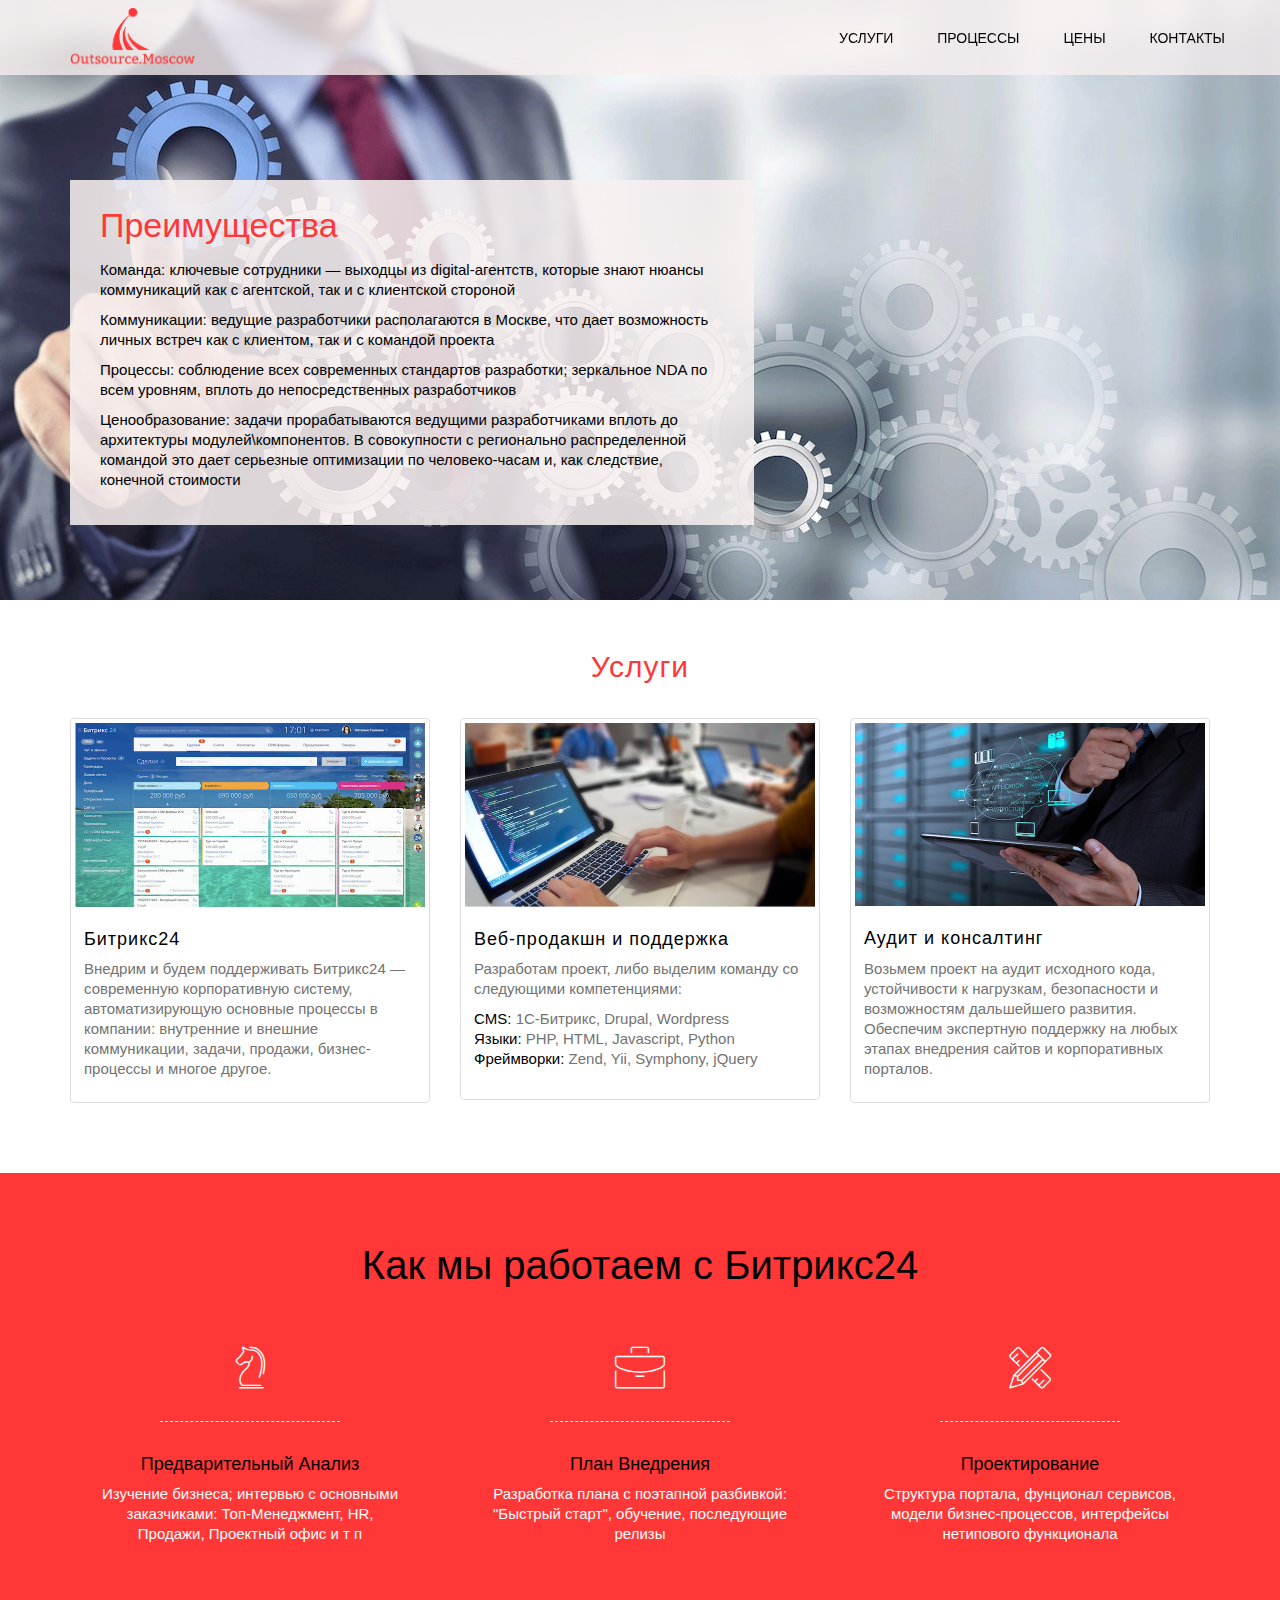
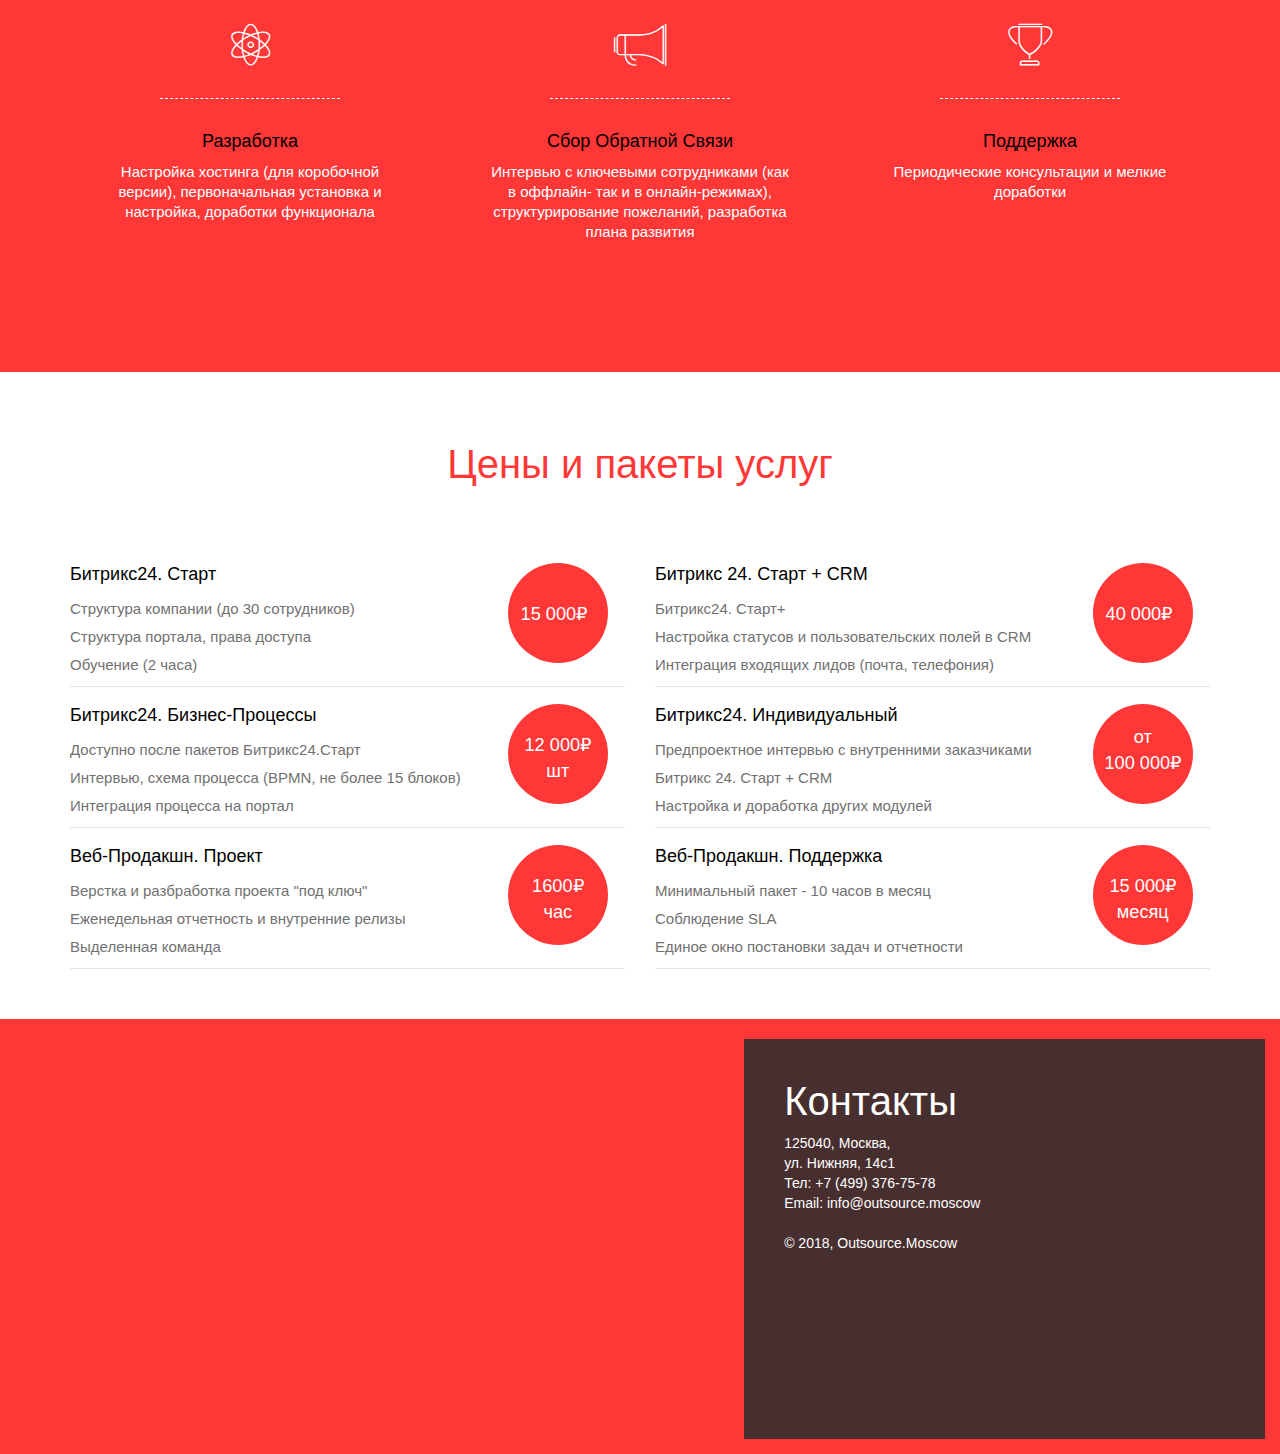
<file: index.html>
<!doctype html>
<!--[if lt IE 7]>      <html class="no-js lt-ie9 lt-ie8 lt-ie7" lang=""> <![endif]-->
<!--[if IE 7]>         <html class="no-js lt-ie9 lt-ie8" lang=""> <![endif]-->
<!--[if IE 8]>         <html class="no-js lt-ie9" lang=""> <![endif]-->
<!--[if gt IE 8]><!-->
<html class="no-js" lang="">
<!--<![endif]-->

<head>
<meta charset="utf-8">
<meta name="description" content="">
<meta name="viewport" content="width=device-width, initial-scale=1">
<meta name="yandex-verification" content="359960bb52dfb3bc" />
<title>Outsource.Moscow - регионально распределенный веб-продакшн с экспертизой в Москве</title>
<link rel="stylesheet" href="css/bootstrap.min.css">
<link rel="stylesheet" href="css/flexslider.css">
<link rel="stylesheet" href="css/jquery.fancybox.css">
<link href="css/owl.carousel.css" rel="stylesheet">
<link href="css/owl.transitions.css" rel="stylesheet">
<link rel="stylesheet" href="css/main.css">
<link rel="stylesheet" href="css/responsive.css">
<link rel="stylesheet" href="css/font-icon.css">
<link rel="stylesheet" href="css/animate.min.css">

    <!-- Global site tag (gtag.js) - Google Analytics -->
    <script async src="https://www.googletagmanager.com/gtag/js?id=UA-125645976-1"></script>
    <script>
        window.dataLayer = window.dataLayer || [];
        function gtag(){dataLayer.push(arguments);}
        gtag('js', new Date());

        gtag('config', 'UA-125645976-1');
    </script>
</head>

<body>
<!-- header section -->
<section role="banner" id="home">
  <header id="header" class="fixed">
    <div class="header-content clearfix"> <a class="logo" href="#home"><img src="images/logo.png" width="125px" height="60px" /></a>
      <nav class="navigation" role="navigation">
        <ul class="primary-nav">
          <!--<li><a href="#home">Домой</a></li>-->
          <li><a href="#intro">Услуги</a></li>
          <li><a href="#services">Процессы</a></li>
          <li><a href="#package">Цены</a></li>
          <li><a href="#contact">Контакты</a></li>
        </ul>
      </nav>
      <a href="#" class="nav-toggle">Menu<span></span></a> </div>
  </header> 
</section>
<!-- header section --> 

    <section id="main-slider">
        <div class="owl-carousel">
            <div class="item" style="background-image: url(images/slider/automation.jpg);">
                <div class="slider-inner">
                    <div class="container">
                        <div class="row wow fadeInRight animated" data-wow-offset="200" data-wow-delay="500m">
                            <div class="col-sm-12">
                                <div class="carousel-content">
                                    <h2>Преимущества</h2>
                                    <ul>
                                        <li><b>Команда:</b> ключевые сотрудники &mdash; выходцы из digital-агентств, которые знают нюансы коммуникаций как с агентской, так и с клиентской стороной</li>
                                        <li><b>Коммуникации:</b> ведущие разработчики располагаются в Москве, что дает возможность личных встреч как с клиентом, так и с командой проекта</li>
                                        <li><b>Процессы:</b> соблюдение всех современных стандартов разработки; зеркальное NDA по всем уровням, вплоть до непосредственных разработчиков</li>
                                        <li><b>Ценообразование:</b> задачи прорабатываются ведущими разработчиками вплоть до архитектуры модулей\компонентов. В совокупности с регионально распределенной командой это дает серьезные оптимизации по человеко-часам и, как следствие, конечной стоимости</li>
                                    </ul>
                                    <!--<a class="btn btn-primary btn-lg" href="#package">Подробнее</a>-->
                                </div>
                            </div>
                        </div>
                    </div>
                </div>
            </div><!--/.item-->
            <!--<div class="item" style="background-image: url(images/slider/bg2.jpg);">
                <div class="slider-inner">
                    <div class="container">
                        <div class="row">
                            <div class="col-sm-12">
                                <div class="carousel-content">
                                    <h2>Best Solution</h2>
                                    <p>Lorem ipsum dolor sit amet, consectetur adipisicing elit, sed do eiusmod tempor incididunt ut labore et  dolore.</p>
                                    <a class="btn btn-primary btn-lg" href="#package">Read More</a>
                                </div>
                            </div>
                        </div>
                    </div>
                </div>
            </div><!--/.item-->
        </div><!--/.owl-carousel-->
    </section><!--/#main-slider-->

<!-- intro section -->
<section id="intro" class="section intro">
  <div class="container">
    <div class="col-md-8 col-md-offset-2 text-center">
      <h3>Услуги</h3>
      <!--<p>Lorem ipsum dolor sit amet, consectetur adipiscing elit. Duis eu libero scelerisque ligula sagittis faucibus eget quis lacus.Lorem ipsum dolor sit amet, consectetur adipiscing elit.Lorem ipsum dolor sit amet, consectetur adipiscing elit.</p>-->
    </div>
  <div class="row">
  <div class="col-sm-6 col-md-4">
    <div class="thumbnail">
      <img src="images/b24kanban.jpg" alt="img">
      <div class="caption">
        <h3>Битрикс24</h3>
        <p>Внедрим и будем поддерживать Битрикс24 &mdash; современную корпоративную систему, автоматизирующую основные процессы в компании: внутренние и внешние коммуникации, задачи, продажи, бизнес-процессы и многое другое.</p>
      </div>
    </div>
  </div>
   <div class="col-sm-6 col-md-4">
    <div class="thumbnail">
      <img src="images/webdev.jpg" alt="img">
      <div class="caption" style="margin-bottom: 7px;">
        <h3>Веб-продакшн и поддержка</h3>
        <p>Разработам проект, либо выделим команду со следующими компетенциями:
        <ul>
          <li><b>CMS:</b> 1С-Битрикс, Drupal, Wordpress</li>
          <li><b>Языки:</b> PHP, HTML, Javascript, Python</li>
          <li><b>Фреймворки:</b> Zend, Yii, Symphony, jQuery</li>
        </ul>
        </p>
      </div>
    </div>
  </div>
   <div class="col-sm-6 col-md-4">
    <div class="thumbnail">
      <img src="images/audit.jpg" alt="img">
      <div class="caption">
        <h3>Аудит и консалтинг</h3>
        <p>Возьмем проект на аудит исходного кода, устойчивости к нагрузкам, безопасности и возможностям дальшейшего развития. Обеспечим экспертную поддержку на любых этапах внедрения сайтов и корпоративных порталов.</p>
      </div>
    </div>
  </div>
  </div>
</div>
</section>
<!-- intro section --> 
<!-- services section -->
<section id="services" class="services service-section">
  <div class="container">
  <div class="section-header">
                <h2 class="">Как мы работаем с Битрикс24</h2>
                <!--<p class="wow fadeInDown animated">Каждое простое операционное действие в компании влечет за собой рутину бумажной бюрократии? Клиенты теряются на этапе заявки? Поручения забываются?</p>-->

            </div>
    <div class="row">
      <div class="col-md-4 col-sm-6 services text-center"> <span class="icon icon-strategy"></span>
        <div class="services-content">
          <h5>Предварительный анализ</h5>
          <p>Изучение бизнеса; интервью с основными заказчиками: Топ-Менеджмент, HR, Продажи, Проектный офис и т п</p>
        </div>
      </div>
      <div class="col-md-4 col-sm-6 services text-center"> <span class="icon icon-briefcase"></span>
        <div class="services-content">
          <h5>План внедрения</h5>
          <p>Разработка плана с поэтапной разбивкой: "Быстрый старт", обучение, последующие релизы</p>
        </div>
      </div>
      <div class="col-md-4 col-sm-6 services text-center"> <span class="icon icon-tools"></span>
        <div class="services-content">
          <h5>Проектирование</h5>
          <p>Структура портала, фунционал сервисов, модели бизнес-процессов, интерфейсы нетипового функционала</p>
        </div>
      </div>
      <div class="col-md-4 col-sm-6 services text-center"> <span class="icon icon-genius"></span>
        <div class="services-content">
          <h5>Разработка</h5>
          <p>Настройка хостинга (для коробочной версии), первоначальная установка и настройка, доработки функционала</p>
        </div>
      </div>
      <div class="col-md-4 col-sm-6 services text-center"> <span class="icon icon-megaphone"></span>
        <div class="services-content">
          <h5>Сбор обратной связи</h5>
          <p>Интервью с ключевыми сотрудниками (как в оффлайн- так и в онлайн-режимах), структурирование пожеланий, разработка плана развития</p>
        </div>
      </div>
      <div class="col-md-4 col-sm-6 services text-center"> <span class="icon icon-trophy"></span>
        <div class="services-content">
          <h5>Поддержка</h5>
          <p>Периодические консультации и мелкие доработки</p>
        </div>
      </div>
    </div>
  </div>
</section>
<!-- services section --> 
<!-- package section -->
<section id="package" class="packageList">
  <div class="container">
      <div class="section-header">
                <h2 class="">Цены и пакеты услуг</h2>
                <!--<p class="wow fadeInDown animated">Lorem ipsum dolor sit amet, consectetur adipiscing elit. Praesent eget risus vitae massa <br> semper aliquam quis mattis quam.</p>-->
            </div>
    <div class="row">  
            <div class="col-md-6">
            
            	<div class="package oleft" data-wow-offset="250" data-wow-delay="200ms">
                	<h5>Битрикс24. Старт</h5>
                    <ul class="list-default">
                    	<li>Структура компании (до 30 сотрудников)</li>
                    	<li>Структура портала, права доступа</li>
                    	<li>Обучение (2 часа)</li>
                    </ul>
                    <strong class="price">15 000₽</strong>
                </div><!-- end package -->

                <div class="package oleft" data-wow-offset="200" data-wow-delay="300m">
                	<h5>Битрикс24. Бизнес-процессы</h5>
                    <ul class="list-default">
                    	<li>Доступно после пакетов Битрикс24.Старт</li>
                    	<li>Интервью, схема процесса (BPMN, не более 15 блоков)</li>
                    	<li>Интеграция процесса на портал</li>
                    </ul>
                    <strong class="price individ2">12 000₽<br/>шт</strong>
                </div><!-- end package -->

                <div class="package oleft no-border" data-wow-offset="150" data-wow-delay="400m" >
                	<h5>Веб-продакшн. Проект</h5>
                    <ul class="list-default">
                    	<li>Верстка и разбработка проекта "под ключ"</li>
                    	<li>Еженедельная отчетность и внутренние релизы</li>
                    	<li>Выделенная команда</li>
                    </ul>
                    <strong class="price individ2">1600₽<br/>час</strong>
                </div><!-- end package -->
                
            </div><!-- end col-md-6 -->
            <div class="col-md-6">

            	<div class="package oright" data-wow-offset="250" data-wow-delay="500m" >
                	<h5>Битрикс 24. Старт + CRM</h5>
                    <ul class="list-default">
                        <li>Битрикс24. Старт+</li>
                        <li>Настройка статусов и пользовательских полей в CRM</li>
                        <li>Интеграция входящих лидов (почта, телефония)</li>
                    </ul>
                    <strong class="price">40 000₽</strong>
                </div><!-- end package -->
                
                <div class="package oright" data-wow-offset="200" data-wow-delay="600m">
                	<h5>Битрикс24. Индивидуальный</h5>
                    <ul class="list-default">
                    	<li>Предпроектное интервью с внутренними заказчиками</li>
                    	<li>Битрикс 24. Старт + CRM</li>
                    	<li>Настройка и доработка других модулей</li>
                    </ul>
                    <strong class="price individ">от<br/> 100 000₽</strong>
                </div><!-- end package -->

                <div class="package oright no-border" data-wow-offset="150" data-wow-delay="700m">
                	<h5>Веб-продакшн. Поддержка</h5>
                    <ul class="list-default">
                    	<li>Минимальный пакет - 10 часов в месяц</li>
                    	<li>Соблюдение SLA</li>
                    	<li>Единое окно постановки задач и отчетности</li>
                    </ul>
                    <strong class="price individ2">15 000₽<br/>месяц</strong>
                </div><!-- end package -->
                
            </div><!-- end col-md-6 -->
        </div><!-- end row -->    
  </div>
</section>
<!-- package section --> 

<!-- contact section
<section id="contact" class="section">
  <div class="container">
      <div class="section-header">
                <h2 class="wow fadeInDown animated">Свяжитесь с нами</h2>
                <!--<p class="wow fadeInDown animated">Lorem ipsum dolor sit amet, consectetur adipiscing elit. Praesent eget risus vitae massa <br> semper aliquam quis mattis quam.</p>-->
            <!--</div>
    <div class="row">
      <div class="col-md-8 col-md-offset-2 conForm">       
        <div id="message"></div>
        <form method="post" action="php/contact.php" name="cform" id="cform">
          <input name="name" id="name" type="text" class="col-xs-12 col-sm-12 col-md-12 col-lg-12" placeholder="Ваше имя" >
          <input name="email" id="email" type="email" class=" col-xs-12 col-sm-12 col-md-12 col-lg-12 noMarr" placeholder="Email адрес" >
          <textarea name="comments" id="comments" cols="" rows="" class="col-xs-12 col-sm-12 col-md-12 col-lg-12" placeholder="Чем мы можем помочь?"></textarea>
          <input type="submit" id="submit" name="send" class="submitBnt" value="Отправить">
          <div id="simple-msg"></div>
        </form>
      </div>
    </div>
  </div>
</section>
<!-- contact section --> 
<!-- Footer section -->
<footer class="footer">
<div class="container-fluid" id="contact">
<div id="map-row" class="row">
    <div class="col-xs-12">    
    	<iframe width="100%" height="400" frameborder="0" scrolling="no" marginheight="0" marginwidth="0" src="https://www.google.com/maps/embed?pb=!1m14!1m8!1m3!1d4487.959585573598!2d37.5691178!3d55.7762228!3m2!1i1024!2i768!4f13.1!3m3!1m2!1s0x46b54a2716445ae5%3A0x96fb397ef707e834!2z0J3QuNC20L3Rj9GPINGD0LsuLCAxNCDRgdGC0YDQvtC10L3QuNC1IDEsINCc0L7RgdC60LLQsCwgMTI1MDQw!5e0!3m2!1sru!2sru!4v1536676974161" width="800" height="400" frameborder="0" style="border:0" allowfullscreen></iframe>
      
          <div id="map-overlay" class="col-xs-5 col-xs-offset-7">
    		<h2 style="margin-top:0;color:#fff;">Контакты</h2>
    		<address style="color:#fff;">
                <span>125040, Москва,</span><br>
                <span>ул. Нижняя, 14c1</span><br>
                <span>Тел: <a href="tel:+74993767578" class="mail">+7 (499) 376-75-78</a></span><br/>
                <span>Email: <a href="mailto:info@outsource.moscow" class="mail">info@outsource.moscow</a></span>
    		</address>
              © 2018, Outsource.Moscow
    	</div>
    </div>
	 </div>
</div>
</footer>
<!-- Footer section --> 
<!-- JS FILES --> 
<script src="https://ajax.googleapis.com/ajax/libs/jquery/1.11.3/jquery.min.js"></script> 
<script src="js/bootstrap.min.js"></script> 
<script src="js/owl.carousel.min.js"></script>
<script src="js/mousescroll.js"></script>
<script src="js/smoothscroll.js"></script>
<script src="js/jquery.flexslider-min.js"></script> 
<script src="js/jquery.fancybox.pack.js"></script>  
<script src="js/modernizr.js"></script> 
<script src="js/main.js"></script> 
<script type="text/javascript" src="js/jquery.contact.js"></script>
<!-- Yandex.Metrika counter -->
<script type="text/javascript" >
    (function (d, w, c) {
        (w[c] = w[c] || []).push(function() {
            try {
                w.yaCounter50308615 = new Ya.Metrika2({
                    id:50308615,
                    clickmap:true,
                    trackLinks:true,
                    accurateTrackBounce:true,
                    webvisor:true
                });
            } catch(e) { }
        });

        var n = d.getElementsByTagName("script")[0],
            s = d.createElement("script"),
            f = function () { n.parentNode.insertBefore(s, n); };
        s.type = "text/javascript";
        s.async = true;
        s.src = "https://mc.yandex.ru/metrika/tag.js";

        if (w.opera == "[object Opera]") {
            d.addEventListener("DOMContentLoaded", f, false);
        } else { f(); }
    })(document, window, "yandex_metrika_callbacks2");
</script>
<noscript><div><img src="https://mc.yandex.ru/watch/50308615" style="position:absolute; left:-9999px;" alt="" /></div></noscript>
<!-- /Yandex.Metrika counter -->
</body>
</html>
</file>
<file: css/main.css>
@import url(http://allfont.ru/allfont.css?fonts=bitter);


body {
	font-family: 'Bitter', arial !important;
	font-weight: 400;
}
p, li {
	font-size: 15px;
	line-height: 20px;
	color: #737373;
	font-family: 'Roboto', Helvetica,Arial,'DejaVu Sans','Liberation Sans',Freesans,sans-serif;
	font-style: normal;
	font-weight: 200;
	letter-spacing: 0em;
}
h1 {
	font-size: 65px;
	color: #2d3033;
}
h2 {
	font-size: 40px;
	color: #2d3033;
}
h3 {
	font-size: 28px;
	color: #2d3033;
	font-weight: 300;
}
h4 {
	font-size: 22px;
	color: #ffffff;
	font-weight: 400;
}
h5 {
	font-size: 14px;
	color: #2d3033;
	text-transform: uppercase;
	font-weight: 700;
}
li b {
	font-family: 'Bitter', arial !important;
	font-weight: 400;
	color: #000;
}
address span, address a.mail{
	color:#fff;
	font-family: 'Roboto', Helvetica,Arial,'DejaVu Sans','Liberation Sans',Freesans,sans-serif;
	font-weight: 200;
}
.btn {
	background-color: transparent;
	color: #F05DA3;
	font-size: 16px;
	font-weight: 400;
	border: 0;
	-moz-border-radius: 2px;
	-webkit-border-radius: 2px;
	border-radius: 2px;
	display: inline-block;
	text-transform: uppercase;
	border: 1px solid #F05DA3;
}
.btn:hover, .btn:focus {
	background-color: #F05DA3;
	color: #fff;
	border-color: #F05DA3;
}
.btn-large {
	padding: 15px 40px;
}
#map-overlay {
    height:400px;
    margin-top:-405px;
    background-color: rgba(47, 47, 47, 0.88);
    padding:40px;
    color: #fff;
}
/* ------------------------------------------------------------------------------
	Global Styles
-------------------------------------------------------------------------------*/
a {
	color: #ff3737;
}
a:hover, a:focus {
	text-decoration: none;
	-moz-transition: background-color, color, 0.3s;
	-o-transition: background-color, color, 0.3s;
	-webkit-transition: background-color, color, 0.3s;
	transition: background-color, color, 0.3s;
}
body {
	font-family: "Open Sans", Arial, sans-serif;
	font-weight: 400;
	color: #6c7279;
	background: #ff3737;
}
ul, ol {
	margin: 0;
	padding: 0;
}
ul li {
	list-style: none;
	font-weight: 200;
}
.section {
	padding: 75px 0;
}
.no-padding {
	padding: 0;
}
.no-gutter [class*=col-] {
	padding-right: 0;
	padding-left: 0;
}
.space {
	margin-top: 60px;
}
/* ------------------------------------------------------------------------------
	Header
-------------------------------------------------------------------------------*/
#header {
	position: fixed;
	width: 100%;
	z-index: 999;
	background: rgba(255, 255, 255, 0);
}
#header .header-content {
	margin: 0 auto;
	max-width: 1170px;
	padding: 30px 0;
	width: 100%;
	-moz-transition: padding 0.3s;
	-o-transition: padding 0.3s;
	-webkit-transition: padding 0.3s;
	transition: padding 0.3s;
}
#header .logo {
	float: left;
	font-size: 20px;
	font-weight:700;
	color: #ff3737;
	text-decoration:none;
	text-transform:uppercase;
	letter-spacing: 1px;
	/* border: 1px solid #fff; */
	padding: 8px 15px;
	margin-top: -25px;
	font-weight: bolder;
}
#header.fixed {
	background-color: #f7f0f0c7;
	height: 75px;
}
#header.fixed a {
	color: #000;
}
#header.fixed a:hover{
	color:#ff3737;
}
#header.fixed .header-content {
	border-bottom: 0;
	padding: 25px 0px 12px;
}
#header.fixed .nav-toggle {
	top: 10px;
	color: #fff;
	background: #424242;
}
.navigation.open {
	opacity: 0.9;
	visibility: visible;
	-moz-transition: opacity 0.5s;
	-o-transition: opacity 0.5s;
	-webkit-transition: opacity 0.5s;
	transition: opacity 0.5s;
}
.navigation {
	float: right;
	padding-top: 3px;
}
.navigation li {
	display: inline-block;
}
.navigation a {
	color: rgba(8, 8, 8, 0.86);
	font-size: 14px;
	font-weight: 400;
	margin-left: 40px;
	text-transform: uppercase;
}
.navigation a:hover, .navigation a.active {
	color: #ff3737;
}
.nav-toggle {
	display: none;
	height: 44px;
	overflow: hidden;
	position: fixed;
	right: 5%;
	text-indent: 100%;
	top: 32px;
	white-space: nowrap;
	width: 44px;
	z-index: 99999;
	-moz-transition: all 0.3s;
	-o-transition: all 0.3s;
	-webkit-transition: all 0.3s;
	transition: all 0.3s;
	background: transparent;
}
.nav-toggle:before, .nav-toggle:after {
	border-radius: 50%;
	content: "";
	height: 100%;
	left: 0;
	position: absolute;
	top: 0;
	width: 100%;
	-moz-transform: translateZ(0);
	-ms-transform: translateZ(0);
	-webkit-transform: translateZ(0);
	transform: translateZ(0);
	-moz-backface-visibility: hidden;
	-webkit-backface-visibility: hidden;
	backface-visibility: hidden;
	-moz-transition-property: -moz-transform;
	-o-transition-property: -o-transform;
	-webkit-transition-property: -webkit-transform;
	transition-property: transform;
}
.nav-toggle:before {
	-moz-transform: scale(1);
	-ms-transform: scale(1);
	-webkit-transform: scale(1);
	transform: scale(1);
	-moz-transition-duration: 0.3s;
	-o-transition-duration: 0.3s;
	-webkit-transition-duration: 0.3s;
	transition-duration: 0.3s;
	color: #f05da3;
}
.nav-toggle:after {
	background-color: transparent;
	-moz-transform: scale(0);
	-ms-transform: scale(0);
	-webkit-transform: scale(0);
	transform: scale(0);
	-moz-transition-duration: 0s;
	-o-transition-duration: 0s;
	-webkit-transition-duration: 0s;
	transition-duration: 0s;
	color: #f05da3;
}
.nav-toggle span {
	bottom: auto;
	display: inline-block;
	height: 3px;
	left: 50%;
	position: absolute;
	right: auto;
	top: 50%;
	width: 18px;
	z-index: 10;
	-moz-transform: translateX(-50%) translateY(-50%);
	-ms-transform: translateX(-50%) translateY(-50%);
	-webkit-transform: translateX(-50%) translateY(-50%);
	transform: translateX(-50%) translateY(-50%);
}
.nav-toggle span:before, .nav-toggle span:after {
	background-color: #ff3737;
	content: "";
	height: 100%;
	position: absolute;
	right: 0;
	top: 0;
	width: 100%;
	-moz-transform: translateZ(0);
	-ms-transform: translateZ(0);
	-webkit-transform: translateZ(0);
	transform: translateZ(0);
	-moz-backface-visibility: hidden;
	-webkit-backface-visibility: hidden;
	backface-visibility: hidden;
	-moz-transition: -moz-transform 0.3s;
	-o-transition: -o-transform 0.3s;
	-webkit-transition: -webkit-transform 0.3s;
	transition: transform 0.3s;
}
.nav-toggle span:before {
	-moz-transform: translateY(-6px) rotate(0deg);
	-ms-transform: translateY(-6px) rotate(0deg);
	-webkit-transform: translateY(-6px) rotate(0deg);
	transform: translateY(-6px) rotate(0deg);
}
.nav-toggle span:after {
	-moz-transform: translateY(6px) rotate(0deg);
	-ms-transform: translateY(6px) rotate(0deg);
	-webkit-transform: translateY(6px) rotate(0deg);
	transform: translateY(6px) rotate(0deg);
}
.nav-toggle.close-nav:before {
	-moz-transform: scale(0);
	-ms-transform: scale(0);
	-webkit-transform: scale(0);
	transform: scale(0);
}
.nav-toggle.close-nav:after {
	-moz-transform: scale(1);
	-ms-transform: scale(1);
	-webkit-transform: scale(1);
	transform: scale(1);
}
.nav-toggle.close-nav span {
	background-color: rgba(255, 255, 255, 0);
}
.nav-toggle.close-nav span:before, .nav-toggle.close-nav span:after {
	background-color: #fff;
}
.nav-toggle.close-nav span:before {
	-moz-transform: translateY(0) rotate(45deg);
	-ms-transform: translateY(0) rotate(45deg);
	-webkit-transform: translateY(0) rotate(45deg);
	transform: translateY(0) rotate(45deg);
}
.nav-toggle.close-nav span:after {
	-moz-transform: translateY(0) rotate(-45deg);
	-ms-transform: translateY(0) rotate(-45deg);
	-webkit-transform: translateY(0) rotate(-45deg);
	transform: translateY(0) rotate(-45deg);
}
/* ------------------------------------------------------------------------------
	Banner
-------------------------------------------------------------------------------*/
#main-slider {
  overflow: hidden;
}
#main-slider .item {
  height: 600px;
  background-repeat: no-repeat;
  background-position: 50% 0;
  background-size: cover;
}
#main-slider .slider-inner {
  position: absolute;
  top: 0;
  left: 0;
  width: 100%;
  height: 100%;
  color: #000;
  position: relative;
}
#main-slider .slider-inner h2 {
  margin-top: 180px;
  font-size: 34px;
  line-height: 70px;
  color: #ff3737;
  font-weight: 400;
	padding-top: 10px;
	margin-bottom: 0px;
}
#main-slider .slider-inner h2 > span {
  color: #45aed6;
}
#main-slider .slider-inner .btn {
  margin-top: 10px;
  background-color: #ff3737;
  color: #ffffff;
  border: none;
  font-size: 13px;
  padding: 10px 20px;
}
#main-slider .owl-prev,
#main-slider .owl-next {
  position: absolute;
  top: 47%;
  background-color: rgba(0, 0, 0, 0.1);
  color: #000000;
  font-size: 30px;
  display: inline-block;
  margin-top: -35px;
  height: 70px;
  width: 70px;
  line-height: 70px;
  text-align: center;
  z-index: 5;
  -webkit-transition: background-color 400ms;
  transition: background-color 400ms;
  border-radius: 50%;
}
#main-slider .owl-prev:hover,
#main-slider .owl-next:hover {
  background-color: #ff3737;
}
#main-slider .owl-prev {
  left: -35px;
  text-indent: 14px;
}
#main-slider .owl-next {
  right: -35px;
  text-indent: -14px;
}
#bar {
  width: 0%;
  max-width: 100%;
  height: 2px;
  background: #060606;
}
#progressBar {
  margin-top: -4px;
  position: relative;
  z-index: 999;
  width: 100%;
  background: rgb(255, 0, 0);
}
.carousel-content {
	padding: 0px 30px 25px 30px;
    width: 60%;
	background-color: #f7f0f0dd;
}
.carousel-content p{
	font-family: 'Roboto', Helvetica,Arial,'DejaVu Sans','Liberation Sans',Freesans,sans-serif;
	font-style: normal;
	font-weight: 200;
	letter-spacing: 0em;
}
.carousel-content li {
	color:#000;
	padding-bottom: 10px;
}
.thumbnail{
	margin-top:25px;
}
.caption h3{
	color: #000 !important;
}
 .thumbnail h3{
    font-size: 18px !important;
    margin-top: 14px !important;
}
 .thumbnail p{}
 .thumbnail img{}
.banner {
	background-image: url(../images/banner.jpg);
	background-position: center top;
	background-repeat: no-repeat;
	-moz-background-size: cover;
	-o-background-size: cover;
	-webkit-background-size: cover;
	background-size: cover;
	min-height: 750px;
}
.banner-text {
	padding-top: 45%;
}
.banner-text h1 {
	color: #000000;
	font-family: "Open Sans", Arial, sans-serif;
	font-size: 36px;
	font-weight: 700;
	text-transform: uppercase;
}
.banner-text p {
	color: #000;
	font-size: 16px;
	font-weight: 400;
	line-height: 24px;
	margin-top: 30px;
	margin-bottom: 80px;
}
/* ==========================================================================
	$intro
========================================================================== */
.intro {
	background-color: #ffffff;
	/* color: #000; */
	padding: 50px 0;
}
.intro h3 {
	color: #ff3737;
	margin-top: 0;
	font-weight: 400;
	font-size: 30px;
	letter-spacing: 1px;
}
.intro p {
	color: #737373;
}
/* -----------------------------------------------------------------------------
Common Styles
------------------------------------------------------------------------------- */
.section-header{	
text-align: center;	
padding-bottom: 30px;
}
.section-header h2{
	color: #ff3737;
	padding-bottom: 20px;
}
.teams h2, .gallery h2, .services h2{
	margin-top: -30px;
	color:#000;
}

#contact h2{
	margin-top: -75px;
	color:#000;
}

.section-header p{
	
color: #fff;
}


/* ------------------------------------------------------------------------------
	 Serives
-------------------------------------------------------------------------------*/
.service-section {
	padding-top: 100px;
}
.services {
	margin-bottom: 50px;
}
.services-content {
	padding: 28px 30px 20px;
	margin-top: 30px;
	/* border-top: 1px dashed #ffffff; */
	/* text-align: left; */
	content: '';
	position: relative;
}
.services-content:before {
    border-top: 1px dashed #ffffff;
    /* width: 47%; */
    content: '';
    position: absolute;
    left: 25%;
    right: 25%;
    top: 0;
}
.services-content p {
	color:#fff;
}

.services .icon {
	color: #ffffff;
	font-size: 42px;
	padding-left: 15px;
	/* float: left; */
	/* background: #fff; */
	padding: 14px;
	width: 74px;
	height: 64px;
}
/* ------------------------------------------------------------------------------
	 gallery
-------------------------------------------------------------------------------*/
.work {
	-moz-box-shadow: 0 0 0 1px #fff;
	-webkit-box-shadow: 0 0 0 1px #fff;
	box-shadow: 0 0 0 1px #ffffff;
	overflow: hidden;
	position: relative;
}
.work img {
	width: 100%;
	height: 100%;
}
.work .overlay {
	background: rgba(0, 0, 0, 0.7);
	height: 100%;
	left: 0;
	opacity: 0;
	position: absolute;
	top: 0;
	width: 100%;
	-moz-transition: opacity, 0.3s;
	-o-transition: opacity, 0.3s;
	-webkit-transition: opacity, 0.3s;
	transition: opacity, 0.3s;
}
.work .overlay-caption {
	position: absolute;
	text-align: center;
	top: 50%;
	width: 100%;
	-moz-transform: translateY(-50%);
	-ms-transform: translateY(-50%);
	-webkit-transform: translateY(-50%);
	transform: translateY(-50%);
}
.work h5, .work p, .work img {
	-moz-transition: all, 0.5s;
	-o-transition: all, 0.5s;
	-webkit-transition: all, 0.5s;
	transition: all, 0.5s;
}
.work h5, .work p {
	color: #fff;
	margin: 0;
	opacity: 0;
}
.work span {
	font-size: 45px;
}
.work h5 {
	margin-bottom: 5px;
	-moz-transform: translate3d(0, -200%, 0);
	-ms-transform: translate3d(0, -200%, 0);
	-webkit-transform: translate3d(0, -200%, 0);
	transform: translate3d(0, -200%, 0);
}
.work p {
	-moz-transform: translate3d(0, 200%, 0);
	-ms-transform: translate3d(0, 200%, 0);
	-webkit-transform: translate3d(0, 200%, 0);
	transform: translate3d(0, 200%, 0);
}
.work-box:hover img {
	-moz-transform: scale(1.2);
	-ms-transform: scale(1.2);
	-webkit-transform: scale(1.2);
	transform: scale(1.2);
}
.work-box:hover .overlay {
	opacity: 1;
}
.work-box:hover .overlay h5, .work-box:hover .overlay p {
	opacity: 1;
	-moz-transform: translate3d(0, 0, 0);
	-ms-transform: translate3d(0, 0, 0);
	-webkit-transform: translate3d(0, 0, 0);
	transform: translate3d(0, 0, 0);
}
/* ------------------------------------------------------------------------------
	 package
-------------------------------------------------------------------------------*/
.packageList {
	margin-bottom: 20px;
	background: #fff;
	padding: 50px 0;
	color: #000;
}
.packageList .section-header p{
	color:#000;
}
h5 {
    font-size: 1.286em;
    font-weight: 500;
    margin: 0.3em 0;
    text-transform: capitalize;
    color: #000;
    margin-bottom: 10px;
}
ul.list-default {
    list-style-type: none;
    padding: 0;
}
ul.list-default li {
    padding: 0.5em 0 0.5em 2em;
    position: relative;
    border-top: 1px solid rgba(0, 0, 0, 0.1);
}
.package {
	border: 1px solid rgba(0, 0, 0, 0.1) !important;
	position: relative;
	border-style: none none solid none !important;
	padding: 1em 0 0.5em;
}
.package:hover {
	/* background-color: #fbfbfb; */
}
.package:hover h5 {
	/* color: ALICEBLUE; */
}
.package:hover .price {
	background-color: #ff3737;
}
.package ul.list-default li {
	border: none !important;
	padding: 4px 0;
	color: #717171;
} 
.package ul.list-default li:before {
	top: 0.3em !important;
}
.price {
    top: 0;
    right: 0;
    bottom: 0;
    left: auto;
    position: absolute;
    background-color: #ff3737;
    font-size: 1.35em;
    font-weight: 500;
    color: #fff;
    padding: 0.5em;
    margin: -1px -1px -1px 0;
    border-radius: 50%;
    height: 100px;
    width: 100px;
    padding-top: 38px !important;
}
.package .price {
	top: 1em;
	right: 1em;
	bottom: auto;
	font-size: 1.3em;
	padding: 0.7em;
}

.package .price.individ {
	text-align: center;
	padding-top: 20px !important;
	padding-left: 2px;
	padding-right: 2px;
}

.package .price.individ2 {
	text-align: center;
	padding-top: 28px !important;
	padding-left: 2px;
	padding-right: 2px;
}
.package .price small {
	font-size: 0.7em;
	margin-right: 3px;
}
/* ------------------------------------------------------------------------------
	 Teams
-------------------------------------------------------------------------------*/
.person {
	max-width: 270px;
	text-align: center;
}
.person img {
	width: 150px;
	height: 150px;
	margin: auto;
	border-radius: 5px;
}
.person-content {
	margin-top: 20px;
}
.person h4 {
	font-weight: 400;
}
.person h5 {
	color: #000000;
	font-size: 13px;
	font-weight: 400;
	margin-bottom: 20px;
}
.social-icons, .footer .footer-share {
	margin-top: 20px;
}
.social-icons li, .footer .footer-share li {
	display: inline-block;
	float: none;
}
.social-icons a, .footer .footer-share a {
	border: 1px solid #000000;
	color: #000000;
	display: block;
	font-size: 14px;
	height: 32px;
	line-height: 32px;
	margin-right: 5px;
	text-align: center;
	width: 32px;
}
.social-icons a:hover {
	background-color: #00aeda;
	border-color: #01a9d4;
	color: #fff;
}
/* ------------------------------------------------------------------------------
	 Testimonials
-------------------------------------------------------------------------------*/
.testimonials {
	background-color: #000000;
	position: relative;
	text-align: center;
}
.testimonials blockquote {
	border: 0;
	margin: 0;
	padding: 100px 15%;
}
.testimonials h1 {
	color: #fff;
	font-weight: 300;
	font-size: 16px;
	line-height: 30px;
}
.testimonials p {
	color: #fff;
	display: block;
	font-size: 13px;
	font-style: normal;
	letter-spacing: 2px;
	font-weight: 400;
	margin-top: 30px;
	text-transform: uppercase;
}
.flex-control-nav {
	margin-top: 2%;
	bottom: none!important;
	position: relative!important;
	right: 0;
	text-align: center;
	width: 100%!important;
	z-index: 100;
}
/* ------------------------------------------------------------------------------
	Contact form
-------------------------------------------------------------------------------*/
.conForm {
	text-align: center;
}
.conForm h5 {
	font-size: 30px;
}
.conForm p {
	text-align: center;
	margin: 7%;
}
.conForm input {
	color: #797979;
	padding: 15px 30px;
	border: none;
	margin-right: 3%;
	margin-bottom: 30px;
	outline: none;
	font-style: normal;
	border: #e0e0e0 1px solid;
	font-size: 15px;
}
.conForm input.noMarr {
	margin-right: 0px;
}
.conForm textarea {
	color: #797979;
	padding: 15px 30px;
	margin-bottom: 18px;
	outline: none;
	height: 150px;
	font-style: normal;
	resize: none;
	font-size: 15px;
	border: none;
	border: #e0e0e0 1px solid;
}
.conForm .submitBnt {
	background: #000000;
	color: #fff;
	margin-top: 30px;
	padding:15px 30px 15px 30px;
	font-size: 13px;
	font-weight: 600;
	letter-spacing: 5px;
	border: 0;
	-moz-border-radius: 2px;
	-webkit-border-radius: 2px;
	border-radius: 2px;
	display: inline-block;
	text-transform: uppercase;
}
.conForm .submitBnt:hover {
	background: #E5E5E5;
	color: #000000;
}
#success_page{
	color: #00bdbd;
	font-weight: 500;
}
.error_message{
	color: #ff3737;
	padding-bottom: 15px;
	font-weight: 500;
}
#success_page h3{
	font-size:17px;
	color:#5ed07b;
	font-weight: 700;
}

/* ------------------------------------------------------------------------------
	 Footer
-------------------------------------------------------------------------------*/
.footer {
	text-align: left;
	margin-bottom: 10px;
}
.footer-top {
	background-color: #181818;
	padding-top: 50px;
}
.footer-bottom {
	background-color: #313454;
	padding: 20px 0;
}
.footer .footer-col {
	margin-bottom: 80px;
}
.footer h5 {
	color: #fff;
}
.footer h5 {
	margin-bottom: 20px;
}
.footer p {
	color: rgba(255, 255, 255, 0.25);
}
.footer a {
	color: rgba(255, 255, 255, 0.50);
}
.footer a:hover {
	color: #ff3737;
}
.footer .footer-share {
	margin-top: 0;
}
.footer .footer-share li {
	display: inline-block;
	float: none;
}
.footer .footer-share a {
	border: none;
	font-size: 21px;
	color: rgba(255, 255, 255, 0.25);
}
.footer .fa-heart {
	color: #ff3737;
	font-size: 11px;
	margin: 0 2px;
}
</file>
<file: css/responsive.css>
@media screen and (max-width: 1024px) {
 #header .header-content {
 width: 90%;
 padding: 40px 0;
}
 #header.fixed a {
 color: #353535;
}
 .nav-toggle {
 display: block;
}
 .navigation {
 position: fixed;
 background-color: #313131;
 width: 100%;
 height: 100%;
 top: 0;
 left: 0;
 z-index: 99999;
 visibility: hidden;
 opacity: 0;
 -webkit-transition: opacity 0.5s, visibility 0s 0.5s;
 transition: opacity 0.5s, visibility 0s 0.5s;
}
 .navigation .primary-nav {
 position: relative;
 top: 45%;
 -moz-transform: translateY(-45%);
 -ms-transform: translateY(-45%);
 -webkit-transform: translateY(-45%);
 transform: translateY(-45%);
}
 .navigation li {
 display: block;
 margin-bottom: 1px;
}
 .navigation a {
 display: block;
 font-size: 18px;
 margin: 0;
 text-align: center;
 padding: 17px 0;
 color: #fff;
}
 .person {
 margin: 0 auto 50px;
}
 .person-content {
 text-align: center;
}
 .person .social-icons li {
 display: inline-block;
 float: none;
 margin-bottom: 5px;
}
 .testimonials blockquote {
 padding: 20px 5% 0;
}
 .testimonials p {
 font-size: 12px;
}
 .flex-control-nav {
 bottom: 20px;
}
}
@media screen and (max-width: 768px) {

 #main-slider .item {
  height: 470px;
  background-repeat: no-repeat;
  background-position: top right;
  background-size: cover;
}

 #main-slider .slider-inner h2 {
  margin-top: 100px !important;
 }

 .carousel-content {
    margin-top: 20%;
    width: 100%;
    min-width: 400px;
}
 p, li {
  font-size: 13px;
  line-height: 15px;
  color: #737373;
  font-family: 'Roboto', Helvetica,Arial,'DejaVu Sans','Liberation Sans',Freesans,sans-serif;
  font-style: normal;
  font-weight: 200;
  letter-spacing: 0em;
 }

 #header.fixed a {
    color: #fff;
}
#header.fixed a.logo{
	 color: #000;
}
 .banner-text {
 padding-top: 30%;
}
 .banner-text h1 {
 font-size: 42px;
}
 .banner-text p {
 font-size: 18px;
}
 .flexslider {
 padding-bottom: 80px;
}
 .flex-control-nav {
 width: 100%;
}
 .footer .footer-col {
 margin-bottom: 50px;
}
}
@media screen and (max-width: 640px) {
 .banner-text {
  padding-top: 57%;
 }
 .testimonials p {
  font-size: 12px;
 }
}
@media screen and (max-width: 480px) {
 #map-overlay {
  margin-left: 0px;
  height: 100%;
  width: 100%;
 }
 .banner-text {
  padding-top: 45%;
 }
 .banner-text h1 {
  font-size: 32px;
 }
 .testimonials p {
  font-size: 12px;
 }
}
@media screen and (max-width: 320px) {
 .banner-text {
 padding-top: 55%;
}
 .testimonials blockquote {
 padding: 20px 5% 0;
}
 .testimonials p {
 font-size: 12px;
}
}
</file>
<file: css/font-icon.css>
/* ==========================================================================
	Font Icon (http://www.elegantthemes.com/blog/freebie-of-the-week/free-line-style-icons)
========================================================================== */
@font-face {
  font-family: "elegant-theme-line";
  src: url('../fonts/elegant-theme-line.ttf') format('truetype'), url('../fonts/elegant-theme-line.eot') format('embedded-opentype'), url('../fonts/elegant-theme-line.svg') format('svg'), url('../fonts/elegant-theme-line.woff') format('woff'); }
.icon {
  font-family: 'elegant-theme-line';
  speak: none;
  font-style: normal;
  font-weight: normal;
  font-variant: normal;
  text-transform: none;
  line-height: 1;
  /* Better Font Rendering =========== */
  -webkit-font-smoothing: antialiased;
  -moz-osx-font-smoothing: grayscale; }

.icon-mobile:before {
  content: "\e000"; }

.icon-laptop:before {
  content: "\e001"; }

.icon-desktop:before {
  content: "\e002"; }

.icon-tablet:before {
  content: "\e003"; }

.icon-phone:before {
  content: "\e004"; }

.icon-document:before {
  content: "\e005"; }

.icon-documents:before {
  content: "\e006"; }

.icon-search:before {
  content: "\e007"; }

.icon-clipboard:before {
  content: "\e008"; }

.icon-newspaper:before {
  content: "\e009"; }

.icon-notebook:before {
  content: "\e00a"; }

.icon-book-open:before {
  content: "\e00b"; }

.icon-browser:before {
  content: "\e00c"; }

.icon-calendar:before {
  content: "\e00d"; }

.icon-presentation:before {
  content: "\e00e"; }

.icon-picture:before {
  content: "\e00f"; }

.icon-pictures:before {
  content: "\e010"; }

.icon-video:before {
  content: "\e011"; }

.icon-camera:before {
  content: "\e012"; }

.icon-printer:before {
  content: "\e013"; }

.icon-toolbox:before {
  content: "\e014"; }

.icon-briefcase:before {
  content: "\e015"; }

.icon-wallet:before {
  content: "\e016"; }

.icon-gift:before {
  content: "\e017"; }

.icon-bargraph:before {
  content: "\e018"; }

.icon-grid:before {
  content: "\e019"; }

.icon-expand:before {
  content: "\e01a"; }

.icon-focus:before {
  content: "\e01b"; }

.icon-edit:before {
  content: "\e01c"; }

.icon-adjustments:before {
  content: "\e01d"; }

.icon-ribbon:before {
  content: "\e01e"; }

.icon-hourglass:before {
  content: "\e01f"; }

.icon-lock:before {
  content: "\e020"; }

.icon-megaphone:before {
  content: "\e021"; }

.icon-shield:before {
  content: "\e022"; }

.icon-trophy:before {
  content: "\e023"; }

.icon-flag:before {
  content: "\e024"; }

.icon-map:before {
  content: "\e025"; }

.icon-puzzle:before {
  content: "\e026"; }

.icon-basket:before {
  content: "\e027"; }

.icon-envelope:before {
  content: "\e028"; }

.icon-streetsign:before {
  content: "\e029"; }

.icon-telescope:before {
  content: "\e02a"; }

.icon-gears:before {
  content: "\e02b"; }

.icon-key:before {
  content: "\e02c"; }

.icon-paperclip:before {
  content: "\e02d"; }

.icon-attachment:before {
  content: "\e02e"; }

.icon-pricetags:before {
  content: "\e02f"; }

.icon-lightbulb:before {
  content: "\e030"; }

.icon-layers:before {
  content: "\e031"; }

.icon-pencil:before {
  content: "\e032"; }

.icon-tools:before {
  content: "\e033"; }

.icon-tools-2:before {
  content: "\e034"; }

.icon-scissors:before {
  content: "\e035"; }

.icon-paintbrush:before {
  content: "\e036"; }

.icon-magnifying-glass:before {
  content: "\e037"; }

.icon-circle-compass:before {
  content: "\e038"; }

.icon-linegraph:before {
  content: "\e039"; }

.icon-mic:before {
  content: "\e03a"; }

.icon-strategy:before {
  content: "\e03b"; }

.icon-beaker:before {
  content: "\e03c"; }

.icon-caution:before {
  content: "\e03d"; }

.icon-recycle:before {
  content: "\e03e"; }

.icon-anchor:before {
  content: "\e03f"; }

.icon-profile-male:before {
  content: "\e040"; }


.icon-profile-female:before {
  content: "\e041"; }

.icon-bike:before {
  content: "\e042"; }

.icon-wine:before {
  content: "\e043"; }

.icon-hotairballoon:before {
  content: "\e044"; }

.icon-globe:before {
  content: "\e045"; }

.icon-genius:before {
  content: "\e046"; }

.icon-map-pin:before {
  content: "\e047"; }

.icon-dial:before {
  content: "\e048"; }

.icon-chat:before {
  content: "\e049"; }

.icon-heart:before {
  content: "\e04a"; }

.icon-cloud:before {
  content: "\e04b"; }

.icon-upload:before {
  content: "\e04c"; }

.icon-download:before {
  content: "\e04d"; }

.icon-target:before {
  content: "\e04e"; }

.icon-hazardous:before {
  content: "\e04f"; }

.icon-piechart:before {
  content: "\e050"; }

.icon-speedometer:before {
  content: "\e051"; }

.icon-global:before {
  content: "\e052"; }

.icon-compass:before {
  content: "\e053"; }

.icon-lifesaver:before {
  content: "\e054"; }

.icon-clock:before {
  content: "\e055"; }

.icon-aperture:before {
  content: "\e056"; }

.icon-quote:before {
  content: "\e057"; }

.icon-scope:before {
  content: "\e058"; }

.icon-alarmclock:before {
  content: "\e059"; }

.icon-refresh:before {
  content: "\e05a"; }

.icon-happy:before {
  content: "\e05b"; }

.icon-sad:before {
  content: "\e05c"; }

.icon-facebook:before {
  content: "\e05d"; }

.icon-twitter:before {
  content: "\e05e"; }

.icon-googleplus:before {
  content: "\e05f"; }

.icon-rss:before {
  content: "\e060"; }

.icon-tumblr:before {
  content: "\e061"; }

.icon-linkedin:before {
  content: "\e062"; }

.icon-dribbble:before {
  content: "\e063"; }
</file>
